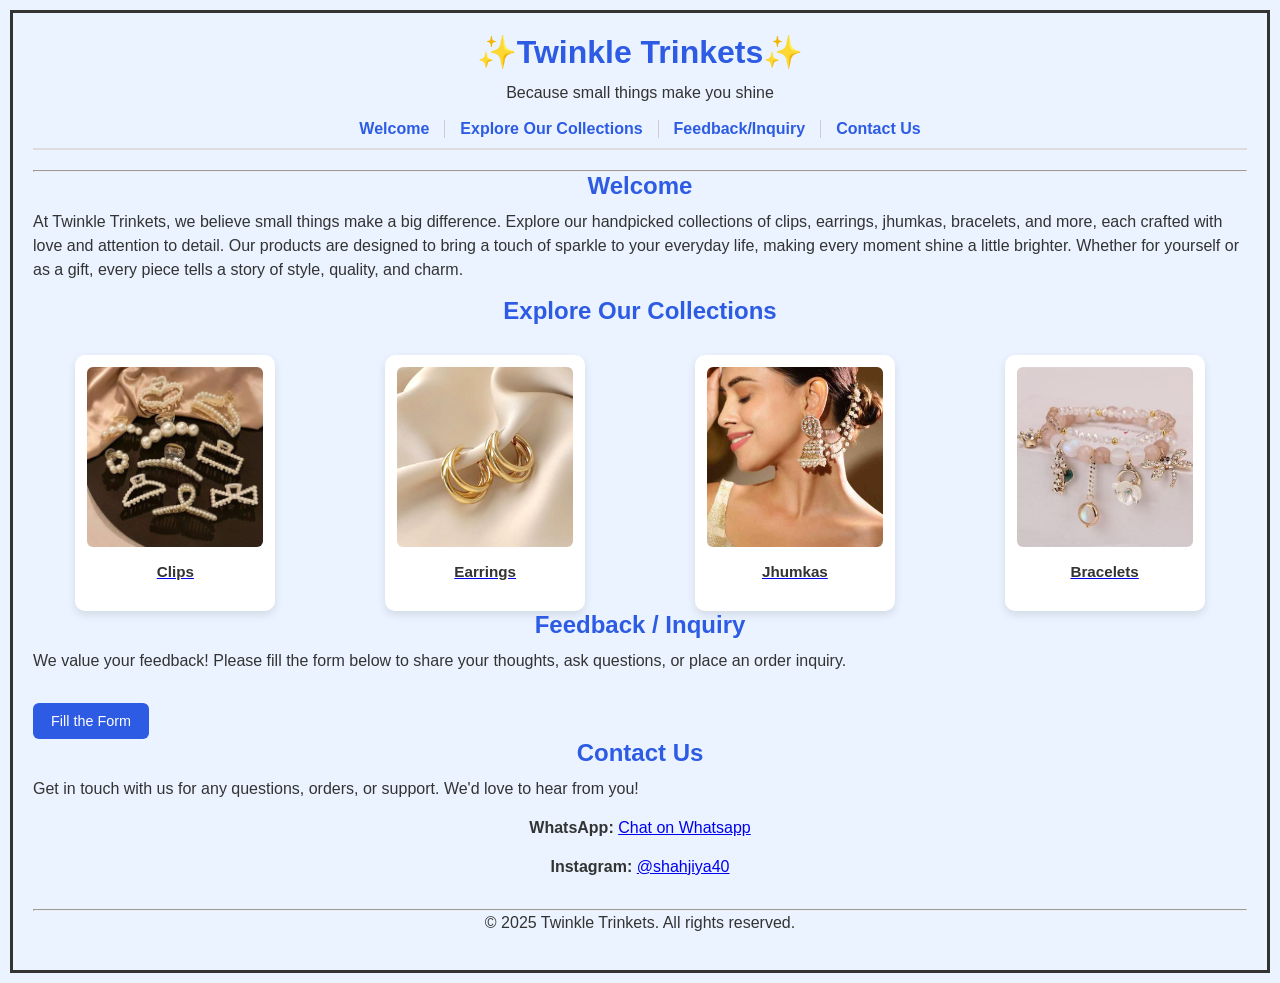
<file: index.html>
<!DOCTYPE html>
<html lang="en">
<head>
<meta charset="UTF-8">
<meta name="viewport" content="width=device-width, initial-scale=1.0">
<title>Twinkle Trinkets</title>
<link rel="stylesheet" href="style.css"> <!-- External CSS -->
</head>
<body>
  <div class="site-container">

    <!-- Header -->
    <header>
      <center>
        <h1>✨Twinkle Trinkets✨</h1>
        <p class="tagline">Because small things make you shine</p>
      </center>
    </header>

    <!-- Navigation Menu -->
    <nav>
      <ul>
        <li><a href="#Introduction">Welcome</a></li>
        <li><a href="#Products">Explore Our Collections</a></li>
        <li><a href="#Feedback">Feedback/Inquiry</a></li>
        <li><a href="#Contact">Contact Us</a></li>
      </ul>
    </nav>
    <hr>

    <!-- Intro Section -->
    <section id="Introduction">
      <h1><b>Welcome</b></h1>
      <p>
        At Twinkle Trinkets, we believe small things make a big difference. Explore our handpicked collections of clips, earrings, jhumkas, bracelets, and more, each crafted with love and attention to detail. 
        Our products are designed to bring a touch of sparkle to your everyday life, making every moment shine a little brighter. Whether for yourself or as a gift, every piece tells a story of style, quality, and charm.
      </p>
    </section>

    <!-- Products Section -->
    <section id="Products">
      <h1><b>Explore Our Collections</b></h1>
      <div class="grid">
        <div class="polaroid" style="--polaroid-color: #FFC0CB;"> <!-- Pink -->
          <a href="clips.html">
            <img src="images/clips/1.1.jpeg" alt="Clips">
            <p>Clips</p>
          </a>
        </div>
        <div class="polaroid" style="--polaroid-color: #90EE90;"> <!-- Green -->
          <a href="earrings.html">
            <img src="images/earrings/2.9.jpeg" alt="Earrings">
            <p>Earrings</p>
          </a>
        </div>
        <div class="polaroid" style="--polaroid-color: #ADD8E6;"> <!-- Blue -->
          <a href="jhumkas.html">
            <img src="images/jhumkas/3.1.jpeg" alt="Jhumkas">
            <p>Jhumkas</p>
          </a>
        </div>
        <div class="polaroid" style="--polaroid-color: #FFFACD;"> <!-- Yellow -->
          <a href="bracelet.html">
            <img src="images/bracelets/4.1.jpeg" alt="Bracelets">
            <p>Bracelets</p>
          </a>
        </div>
      </div>
    </section>

    <!-- Feedback Section -->
    <section id="Feedback">
      <h1><b>Feedback / Inquiry</b></h1>
      <p>
        We value your feedback! Please fill the form below to share your thoughts, ask questions, or place an order inquiry.
      </p>
      <a href="form/form.html" class="form-link">
        Fill the Form
      </a>
    </section>

    <!-- Contact Section -->
    <section id="Contact">
      <h1><b>Contact Us</b></h1>
      <p>Get in touch with us for any questions, orders, or support. We'd love to hear from you!</p>
      <center>
        <p><strong>WhatsApp:</strong>
          <a href="https://wa.me/919076311401" target="_blank">Chat on Whatsapp</a>
        </p>
        <p><strong>Instagram:</strong>
          <a href="https://instagram.com/shahjiya40" target="_blank">@shahjiya40</a>
        </p>
      </center>
    </section>

    <!-- Footer -->
    <footer>
      <hr>
      <p>© 2025 Twinkle Trinkets. All rights reserved.</p>
    </footer>

  </div> <!-- site-container -->
</body>
</html>
</file>
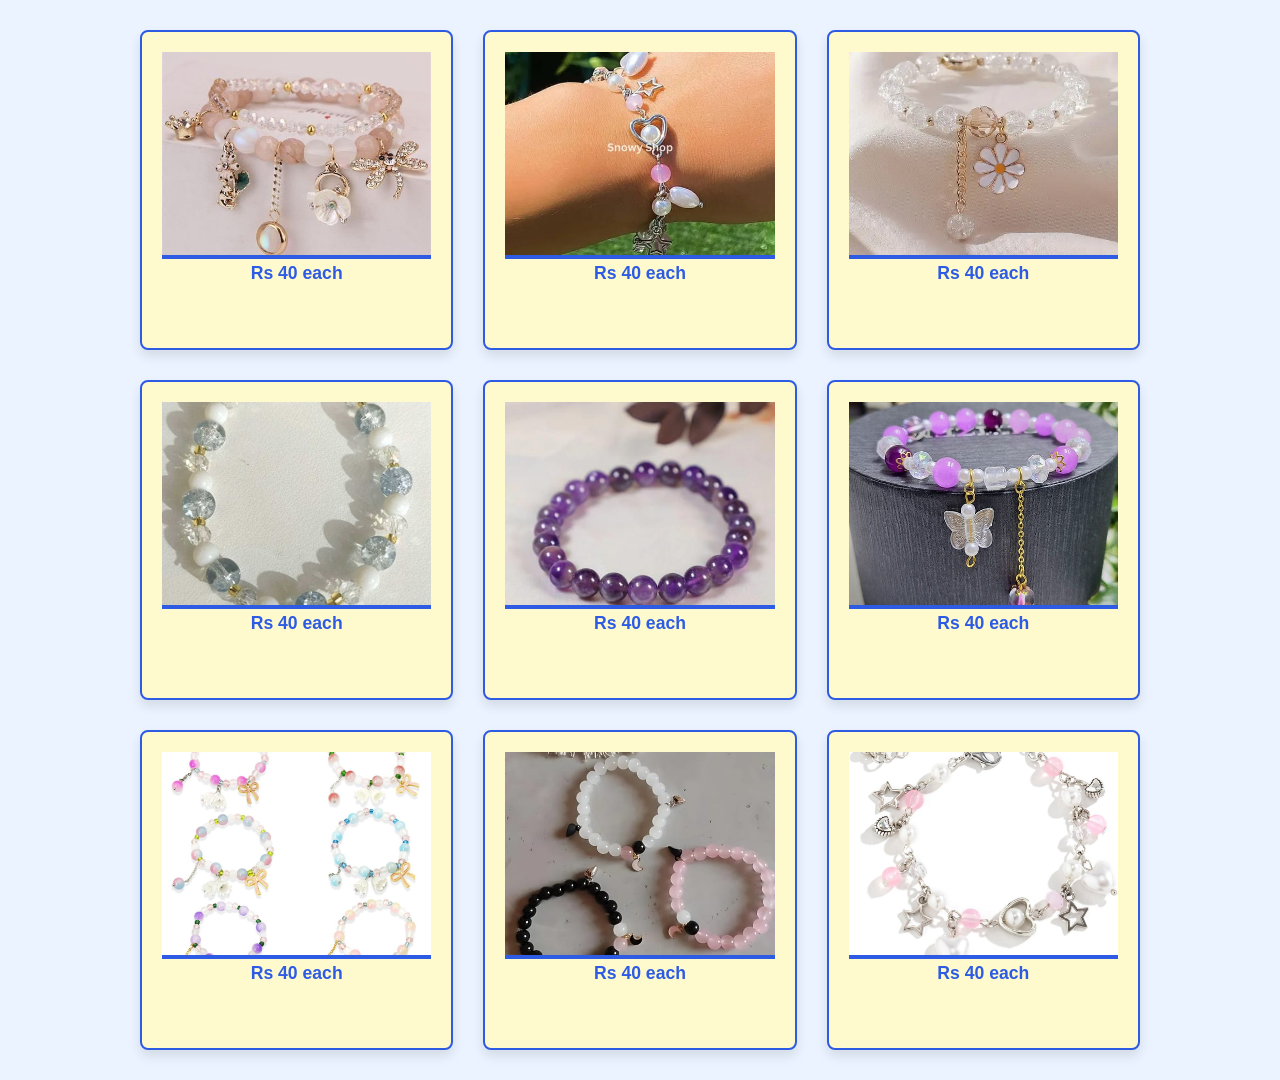
<file: bracelet.html>
<!DOCTYPE html>
<html lang="en">
<head>
<meta charset="UTF-8">
<meta name="viewport" content="width=device-width, initial-scale=1.0">
<title>Twinkle Trinkets Bracelets</title>

<style>
/* ===== CUSTOM COLOR: change this single line ===== */
:root {
  --accent-color: #2D5BE3;   /* <--- CHANGE THIS COLOR AS YOU NEED */
}
/* ================================================ */

* { box-sizing: border-box; margin: 0; padding: 0; }

body {
  background: #EAF3FF;
  font-family: sans-serif;
  padding: 30px;
}

.grid {
  display: grid;
  grid-template-columns: repeat(3, 1fr);
  gap: 30px;
  max-width: 1000px;
  margin: 0 auto;
}

.card {
  background: #FFFACD;
  border-radius: 8px;
  border: 2px solid var(--accent-color);
  box-shadow: 0 6px 12px rgba(0,0,0,0.1);
  text-align: center;
  overflow: hidden;
  display: flex;
  flex-direction: column;
  height: 320px;
  padding: 20px 20px 20px 20px; /* Polaroid bottom space */
  transition: transform 0.2s;
}

.card:hover {
  transform: scale(1.03);
}

.card img {
  width: 100%;
  height: 75%;
  object-fit: cover;
  border-bottom: 4px solid var(--accent-color);
}

.card p {
  flex: 1;
  display: flex;
  align-items: center;
  justify-content: center;
  font-size: 1.1rem;
  color: var(--accent-color);
  font-weight: bold;
}

a {
  text-decoration: none;
  color: inherit;
  display: block;
  height: 100%;
}
/* ===== MOBILE FIX ===== */
@media (max-width: 768px) {
  .grid {
    grid-template-columns: repeat(2, 1fr); /* 2 per row */
    gap: 15px;
  }

  .card {
    height: auto;
  }

  .card img {
    height: auto;
  }
}

@media (max-width: 480px) {
  .grid {
    grid-template-columns: 1fr; /* 1 per row */
  }
}
</style>
</head>

<body>

<div class="grid">
  <div class="card">
    <a href="https://www.instagram.com/shahjiya40" target="_blank">
      <img src="images/bracelets/4.1.jpeg" alt="">
      <p>Rs 40 each</p>
    </a>
  </div>

  <div class="card">
    <a href="https://www.instagram.com/shahjiya40" target="_blank">
      <img src="images/bracelets/4.2.jpeg" alt="">
      <p>Rs 40 each</p>
    </a>
  </div> 

  <div class="card">
    <a href="https://www.instagram.com/shahjiya40" target="_blank">
      <img src="images/bracelets/4.3.jpeg" alt="">
      <p>Rs 40 each</p>
    </a>
  </div>

  <div class="card">
    <a href="https://www.instagram.com/shahjiya40" target="_blank">
      <img src="images/bracelets/4.4.jpeg" alt="">
      <p>Rs 40 each</p>
    </a>
  </div>

  <div class="card">
    <a href="https://www.instagram.com/shahjiya40" target="_blank">
      <img src="images/bracelets/4.5.jpeg" alt="">
      <p>Rs 40 each</p>
    </a>
  </div>

  <div class="card">
    <a href="https://www.instagram.com/shahjiya40" target="_blank">
      <img src="images/bracelets/4.6.jpeg" alt="">
      <p>Rs 40 each</p>
    </a>
  </div>

  <div class="card">
    <a href="https://www.instagram.com/shahjiya40" target="_blank">
      <img src="images/bracelets/4.7.jpeg" alt="">
      <p>Rs 40 each</p>
    </a>
  </div>

  <div class="card">
    <a href="https://www.instagram.com/shahjiya40" target="_blank">
      <img src="images/bracelets/4.8.jpeg" alt="">
      <p>Rs 40 each</p>
    </a>
  </div>

  <div class="card">
    <a href="https://www.instagram.com/shahjiya40" target="_blank">
      <img src="images/bracelets/4.9.jpeg" alt="">
      <p>Rs 40 each</p>
    </a>
  </div>
</div>

</body>
</html>
</file>
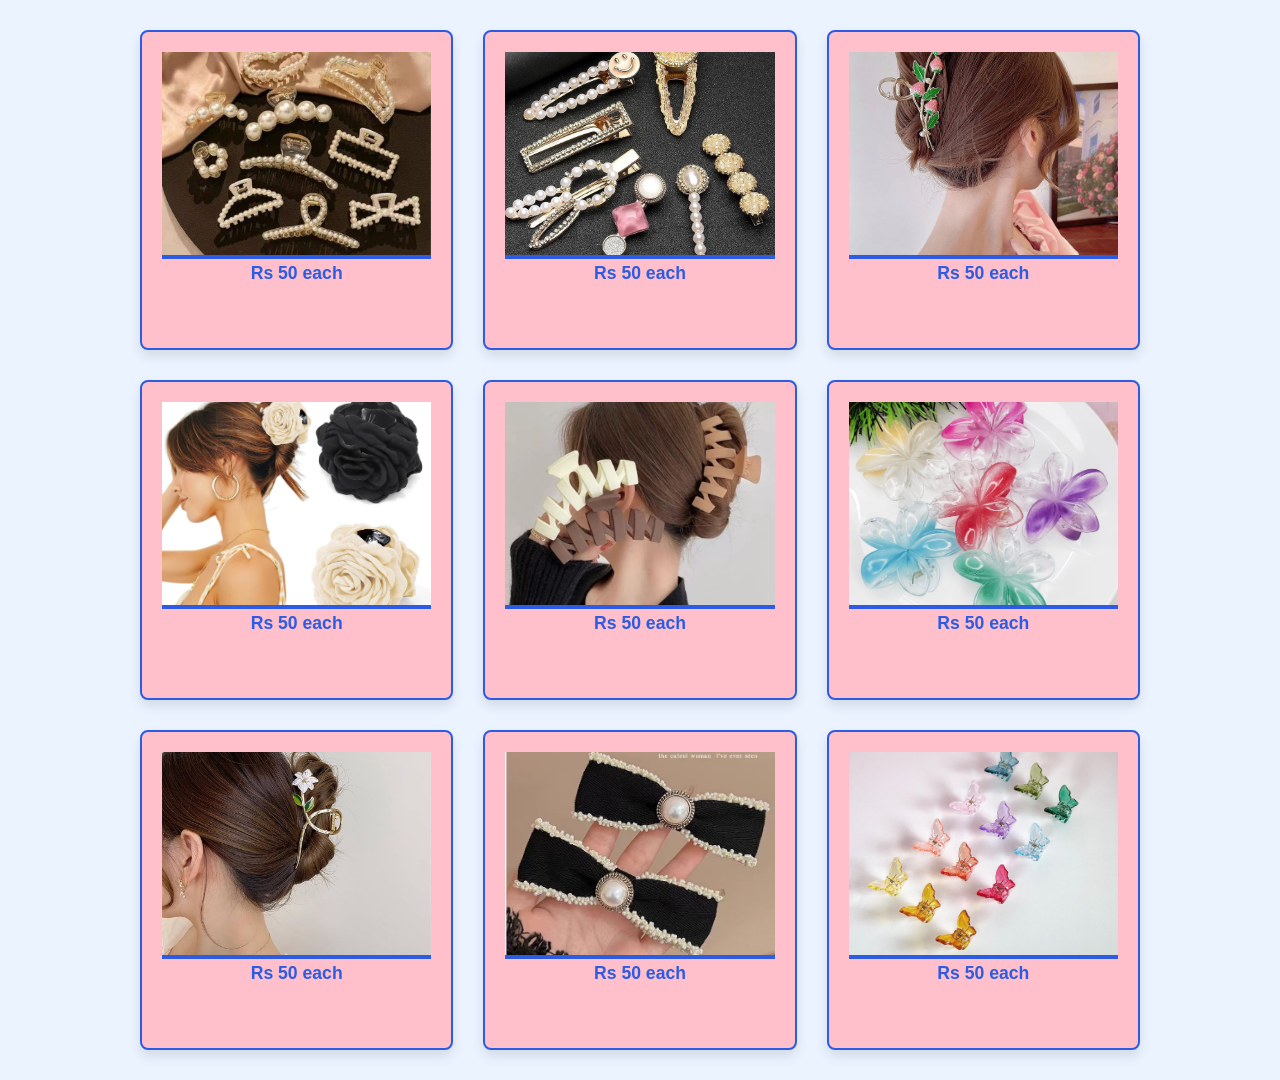
<file: clips.html>
<!DOCTYPE html>
<html lang="en">
<head>
<meta charset="UTF-8">
<meta name="viewport" content="width=device-width, initial-scale=1.0">
<title>Twinkle Trinkets Clips</title>

<style>
/* ===== CUSTOM COLOR: change this single line ===== */
:root {
  --accent-color: #2D5BE3;   /* <--- CHANGE THIS COLOR AS YOU NEED */
}
/* ================================================ */

* { box-sizing: border-box; margin: 0; padding: 0; }

body {
  background: #EAF3FF;
  font-family: sans-serif;
  padding: 30px;
}

.grid {
  display: grid;
  grid-template-columns: repeat(3, 1fr);
  gap: 30px;
  max-width: 1000px;
  margin: 0 auto;
}

.card {
  background: #FFC0CB;
  border-radius: 8px;
  border: 2px solid var(--accent-color);
  box-shadow: 0 6px 12px rgba(0,0,0,0.1);
  text-align: center;
  overflow: hidden;
  display: flex;
  flex-direction: column;
  height: 320px;
  padding: 20px 20px 20px 20px; /* Polaroid bottom space */
  transition: transform 0.2s;
}

.card:hover {
  transform: scale(1.03);
}

.card img {
  width: 100%;
  height: 75%;
  object-fit: cover;
  border-bottom: 4px solid var(--accent-color);
}

.card p {
  flex: 1;
  display: flex;
  align-items: center;
  justify-content: center;
  font-size: 1.1rem;
  color: var(--accent-color);
  font-weight: bold;
}

a {
  text-decoration: none;
  color: inherit;
  display: block;
  height: 100%;
}
/* ===== MOBILE FIX ===== */
@media (max-width: 768px) {
  .grid {
    grid-template-columns: repeat(2, 1fr); /* 2 per row */
    gap: 15px;
  }

  .card {
    height: auto;
  }

  .card img {
    height: auto;
  }
}

@media (max-width: 480px) {
  .grid {
    grid-template-columns: 1fr; /* 1 per row */
  }
}
</style>
</head>

<body>

<div class="grid">
  <div class="card">
    <a href="https://www.instagram.com/shahjiya40" target="_blank">
      <img src="images/clips/1.1.jpeg" alt="">
      <p>Rs 50 each</p>
    </a>
  </div>

  <div class="card">
    <a href="https://www.instagram.com/shahjiya40" target="_blank">
      <img src="images/clips/1.2.jpeg" alt="">
      <p>Rs 50 each</p>
    </a>
  </div>

  <div class="card">
    <a href="https://www.instagram.com/shahjiya40" target="_blank">
      <img src="images/clips/1.3.jpeg" alt="">
      <p>Rs 50 each</p>
    </a>
  </div>

  <div class="card">
    <a href="https://www.instagram.com/shahjiya40" target="_blank">
      <img src="images/clips/1.4.jpeg" alt="">
      <p>Rs 50 each</p>
    </a>
  </div>

  <div class="card">
    <a href="https://www.instagram.com/shahjiya40" target="_blank">
      <img src="images/clips/1.5.jpeg" alt="">
      <p>Rs 50 each</p>
    </a>
  </div>

  <div class="card">
    <a href="https://www.instagram.com/shahjiya40" target="_blank">
      <img src="images/clips/1.6.jpeg" alt="">
      <p>Rs 50 each</p>
    </a>
  </div>

  <div class="card">
    <a href="https://www.instagram.com/shahjiya40" target="_blank">
      <img src="images/clips/1.7.jpeg" alt="">
      <p>Rs 50 each</p>
    </a>
  </div>

  <div class="card">
    <a href="https://www.instagram.com/shahjiya40" target="_blank">
      <img src="images/clips/1.8.jpeg" alt="">
      <p>Rs 50 each</p>
    </a>
  </div>

  <div class="card">
    <a href="https://www.instagram.com/shahjiya40" target="_blank">
      <img src="images/clips/1.9.jpeg" alt="">
      <p>Rs 50 each</p>
    </a>
  </div>
</div>

</body>
</html>
</file>
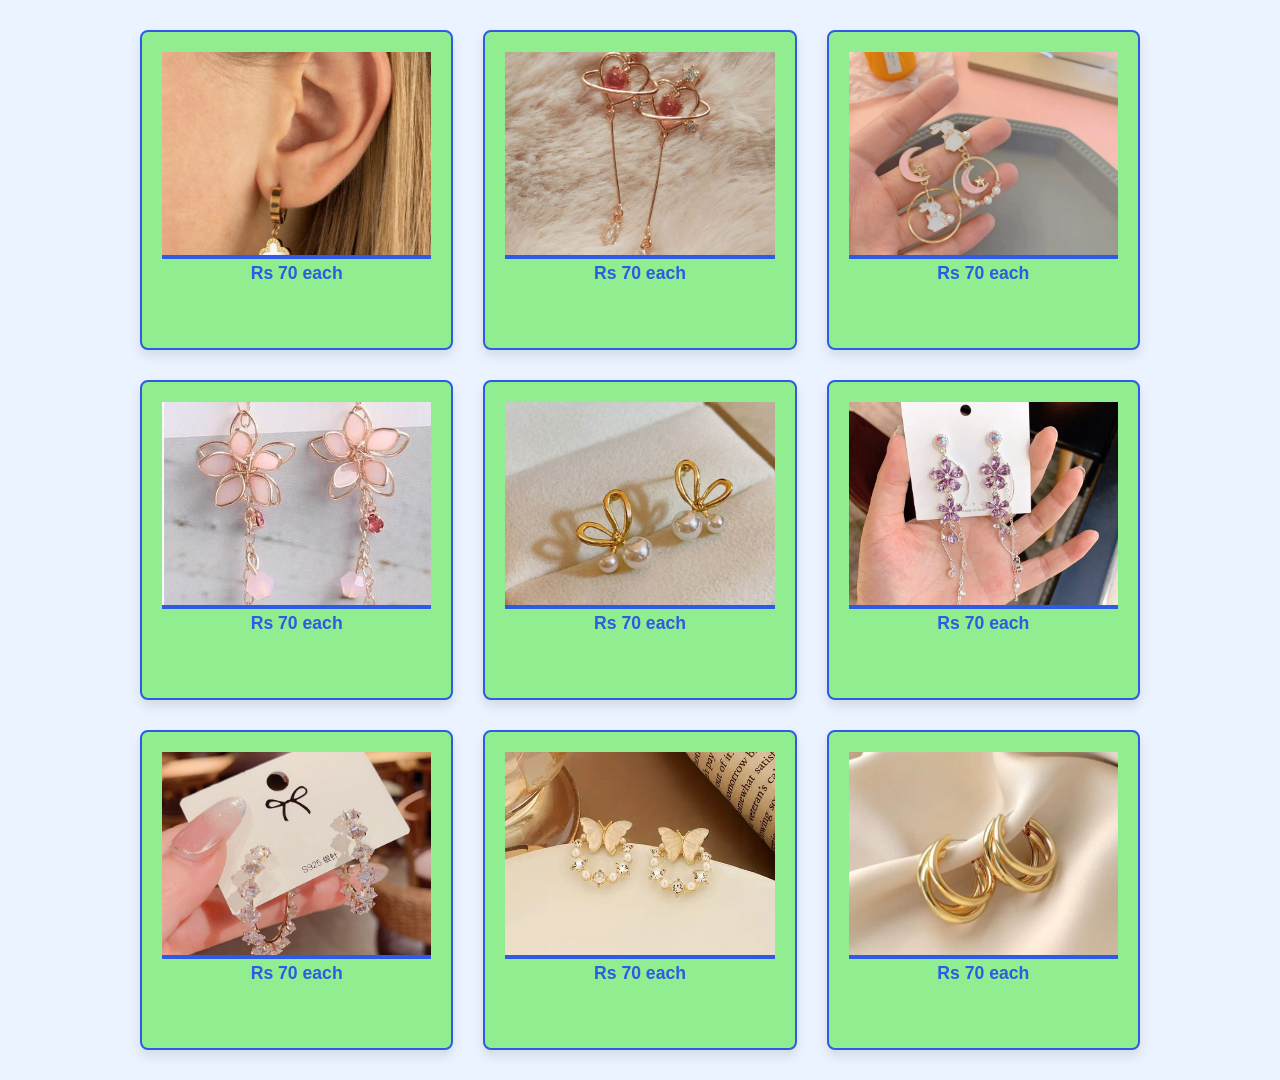
<file: earrings.html>
<!DOCTYPE html>
<html lang="en">
<head>
<meta charset="UTF-8">
<meta name="viewport" content="width=device-width, initial-scale=1.0">
<title>Twinkle Trinkets Earrings</title>

<style>
/* ===== CUSTOM COLOR: change this single line ===== */
:root {
  --accent-color: #2D5BE3;   /* <--- CHANGE THIS COLOR AS YOU NEED */
}
/* ================================================ */

* { box-sizing: border-box; margin: 0; padding: 0; }

body {
  background: #EAF3FF;
  font-family: sans-serif;
  padding: 30px;
}

.grid {
  display: grid;
  grid-template-columns: repeat(3, 1fr);
  gap: 30px;
  max-width: 1000px;
  margin: 0 auto;
}

.card {
  background: #90EE90;
  border-radius: 8px;
  border: 2px solid var(--accent-color);
  box-shadow: 0 6px 12px rgba(0,0,0,0.1);
  text-align: center;
  overflow: hidden;
  display: flex;
  flex-direction: column;
  height: 320px;
  padding: 20px 20px 20px 20px; /* Polaroid bottom space */
  transition: transform 0.2s;
}

.card:hover {
  transform: scale(1.03);
}

.card img {
  width: 100%;
  height: 75%;
  object-fit: cover;
  border-bottom: 4px solid var(--accent-color);
}

.card p {
  flex: 1;
  display: flex;
  align-items: center;
  justify-content: center;
  font-size: 1.1rem;
  color: var(--accent-color);
  font-weight: bold;
}

a {
  text-decoration: none;
  color: inherit;
  display: block;
  height: 100%;
}
/* ===== MOBILE FIX ===== */
@media (max-width: 768px) {
  .grid {
    grid-template-columns: repeat(2, 1fr); /* 2 per row */
    gap: 15px;
  }

  .card {
    height: auto;
  }

  .card img {
    height: auto;
  }
}

@media (max-width: 480px) {
  .grid {
    grid-template-columns: 1fr; /* 1 per row */
  }
}
</style>
</head>

<body>

<div class="grid">
  <div class="card">
    <a href="https://www.instagram.com/shahjiya40" target="_blank">
      <img src="images/earrings/2.1.jpeg" alt="">
      <p>Rs 70 each</p>
    </a>
  </div>

  <div class="card">
    <a href="https://www.instagram.com/shahjiya40" target="_blank">
      <img src="images/earrings/2.2.jpeg" alt="">
      <p>Rs 70 each</p>
    </a>
  </div> 

  <div class="card">
    <a href="https://www.instagram.com/shahjiya40" target="_blank">
      <img src="images/earrings/2.3.jpeg" alt="">
      <p>Rs 70 each</p>
    </a>
  </div>

  <div class="card">
    <a href="https://www.instagram.com/shahjiya40" target="_blank">
      <img src="images/earrings/2.4.jpeg" alt="">
      <p>Rs 70 each</p>
    </a>
  </div>

  <div class="card">
    <a href="https://www.instagram.com/shahjiya40" target="_blank">
      <img src="images/earrings/2.5.jpeg" alt="">
      <p>Rs 70 each</p>
    </a>
  </div>

  <div class="card">
    <a href="https://www.instagram.com/shahjiya40" target="_blank">
      <img src="images/earrings/2.6.jpeg" alt="">
      <p>Rs 70 each</p>
    </a>
  </div>

  <div class="card">
    <a href="https://www.instagram.com/shahjiya40" target="_blank">
      <img src="images/earrings/2.7.jpeg" alt="">
      <p>Rs 70 each</p>
    </a>
  </div>

  <div class="card">
    <a href="https://www.instagram.com/shahjiya40" target="_blank">
      <img src="images/earrings/2.8.jpeg" alt="">
      <p>Rs 70 each</p>
    </a>
  </div>

  <div class="card">
    <a href="https://www.instagram.com/shahjiya40" target="_blank">
      <img src="images/earrings/2.9.jpeg" alt="">
      <p>Rs 70 each</p>
    </a>
  </div>
</div>

</body>
</html>
</file>
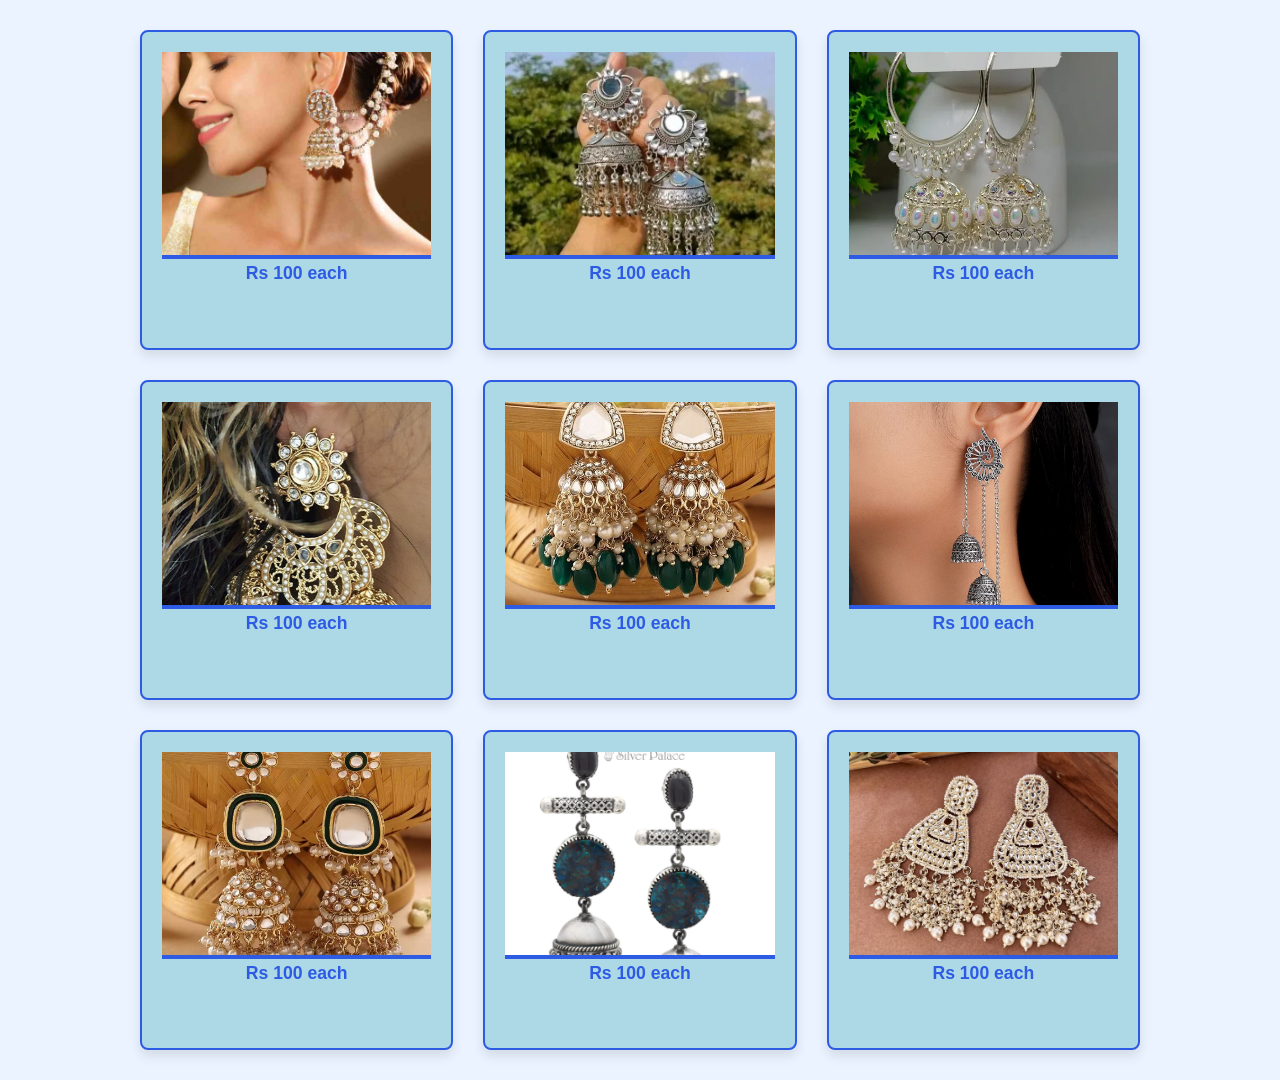
<file: jhumkas.html>
<!DOCTYPE html>
<html lang="en">
<head>
<meta charset="UTF-8">
<meta name="viewport" content="width=device-width, initial-scale=1.0">
<title>Twinkle Trinkets Jhumkas</title>

<style>
/* ===== CUSTOM COLOR: change this single line ===== */
:root {
  --accent-color: #2D5BE3;   /* <--- CHANGE THIS COLOR AS YOU NEED */
}
/* ================================================ */

* { box-sizing: border-box; margin: 0; padding: 0; }

body {
  background: #EAF3FF;
  font-family: sans-serif;
  padding: 30px;
}

.grid {
  display: grid;
  grid-template-columns: repeat(3, 1fr);
  gap: 30px;
  max-width: 1000px;
  margin: 0 auto;
}

.card {
  background: #ADD8E6;
  border-radius: 8px;
  border: 2px solid var(--accent-color);
  box-shadow: 0 6px 12px rgba(0,0,0,0.1);
  text-align: center;
  overflow: hidden;
  display: flex;
  flex-direction: column;
  height: 320px;
  padding: 20px 20px 20px 20px; /* Polaroid bottom space */
  transition: transform 0.2s;
}

.card:hover {
  transform: scale(1.03);
}

.card img {
  width: 100%;
  height: 75%;
  object-fit: cover;
  border-bottom: 4px solid var(--accent-color);
}

.card p {
  flex: 1;
  display: flex;
  align-items: center;
  justify-content: center;
  font-size: 1.1rem;
  color: var(--accent-color);
  font-weight: bold;
}

a {
  text-decoration: none;
  color: inherit;
  display: block;
  height: 100%;
}
/* ===== MOBILE FIX ===== */
@media (max-width: 768px) {
  .grid {
    grid-template-columns: repeat(2, 1fr); /* 2 per row */
    gap: 15px;
  }

  .card {
    height: auto;
  }

  .card img {
    height: auto;
  }
}

@media (max-width: 480px) {
  .grid {
    grid-template-columns: 1fr; /* 1 per row */
  }
}
</style>
</head>

<body>

<div class="grid">
  <div class="card">
    <a href="https://www.instagram.com/shahjiya40" target="_blank">
      <img src="images/jhumkas/3.1.jpeg" alt="">
      <p>Rs 100 each</p>
    </a>
  </div>

  <div class="card">
    <a href="https://www.instagram.com/shahjiya40" target="_blank">
      <img src="images/jhumkas/3.2.jpeg" alt="">
      <p>Rs 100 each</p>
    </a>
  </div> 

  <div class="card">
    <a href="https://www.instagram.com/shahjiya40" target="_blank">
      <img src="images/jhumkas/3.3.jpeg" alt="">
      <p>Rs 100 each</p>
    </a>
  </div>

  <div class="card">
    <a href="https://www.instagram.com/shahjiya40" target="_blank">
      <img src="images/jhumkas/3.4.jpeg" alt="">
      <p>Rs 100 each</p>
    </a>
  </div>

  <div class="card">
    <a href="https://www.instagram.com/shahjiya40" target="_blank">
      <img src="images/jhumkas/3.5.jpeg" alt="">
      <p>Rs 100 each</p>
    </a>
  </div>

  <div class="card">
    <a href="https://www.instagram.com/shahjiya40" target="_blank">
      <img src="images/jhumkas/3.6.jpeg" alt="">
      <p>Rs 100 each</p>
    </a>
  </div>

  <div class="card">
    <a href="https://www.instagram.com/shahjiya40" target="_blank">
      <img src="images/jhumkas/3.7.jpeg" alt="">
      <p>Rs 100 each</p>
    </a>
  </div>

  <div class="card">
    <a href="https://www.instagram.com/shahjiya40" target="_blank">
      <img src="images/jhumkas/3.8.jpeg" alt="">
      <p>Rs 100 each</p>
    </a>
  </div>

  <div class="card">
    <a href="https://www.instagram.com/shahjiya40" target="_blank">
      <img src="images/jhumkas/3.9.jpeg" alt="">
      <p>Rs 100 each</p>
    </a>
  </div>
</div>

</body>
</html>
</file>
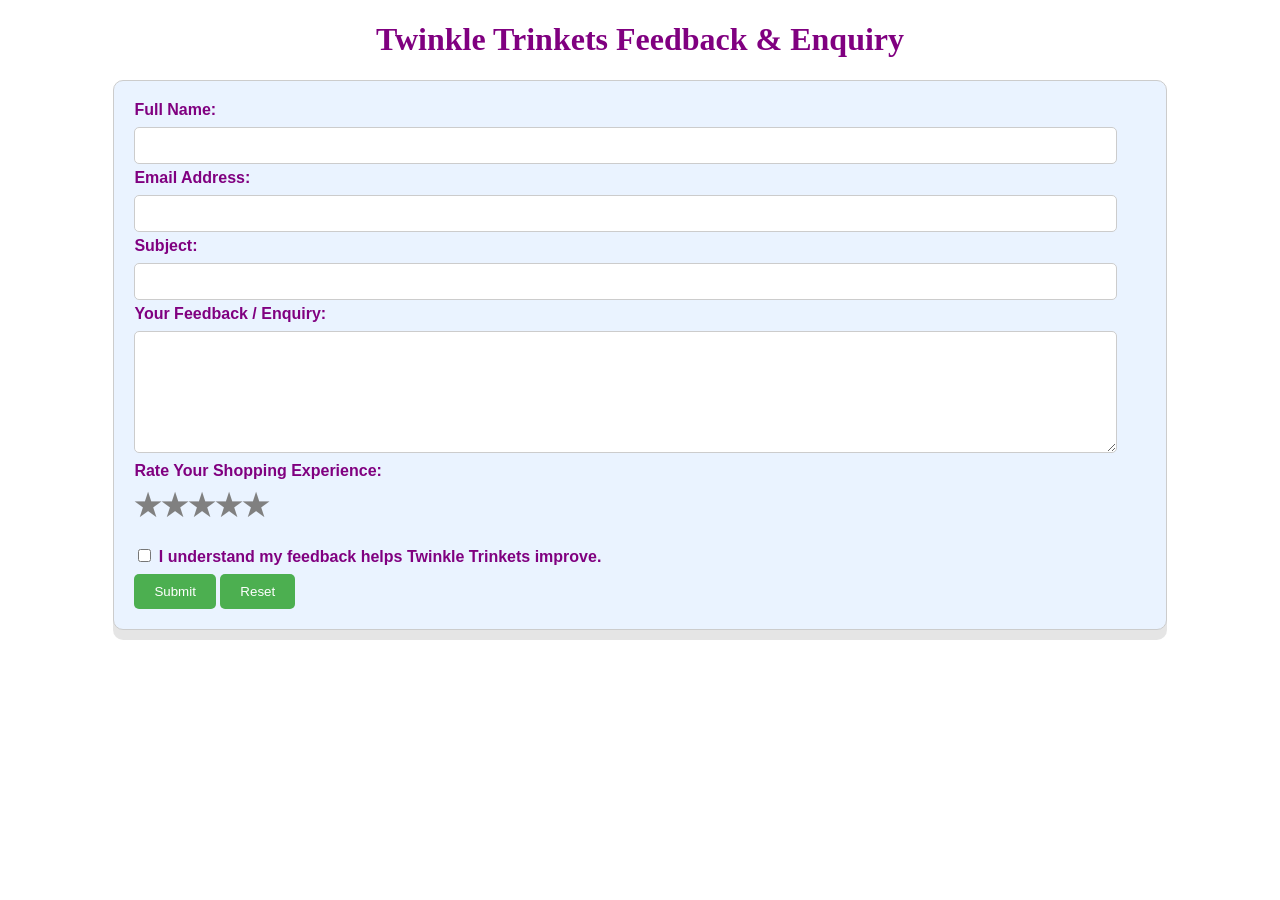
<file: form/form.html>
<!DOCTYPE html>
<html>
<head>
  <title>Twinkle Trinkets Feedback & Enquiry</title>
  <style>
    form {
      width: 80%;
      margin: 10px auto;
      padding: 20px;
      border: 1px solid #ccc;
      border-radius: 10px;
      box-shadow: 0 10px rgba(0,0,0,0.1);
      background-color: #EAF3FF;
	  color:purple;
      font-family: Arial, sans-serif;
    }
    label { display: block; margin-bottom: 8px; font-weight: bold; }
    input[type="text"],
    input[type="email"],
    textarea {
      width: 95%;
      padding: 10px;
      margin-bottom: 5px;
      border: 1px solid #ccc;
      border-radius: 5px;
    }
    textarea { resize: vertical; min-height: 100px; }

    /* Star rating */
    .stars {
      display: inline-flex;
      flex-direction: row-reverse;
      margin-bottom: 15px;
    }
    .stars input { display: none; }
    .stars label {
      font-size: 30px;
      color: gray;
      cursor: pointer;
    }
    .stars input:checked ~ label { color: purple; }

    button {
      padding: 10px 20px;
      background-color: #4CAF50;
      color: white;
      border: none;
      border-radius: 5px;
      cursor: pointer;
    }
    button:hover { background-color: #45a049; }
  </style>
</head>
<body>

<h1 align="center" style="color:purple;">Twinkle Trinkets Feedback & Enquiry</h1>

<!-- ✅ Action now points to the thank-you page -->
<form action="thankyou.html" method="get">
  <label for="name">Full Name:</label>
  <input type="text" id="name" name="name" required>

  <label for="email">Email Address:</label>
  <input type="email" id="email" name="email" required>

  <label for="subject">Subject:</label>
  <input type="text" id="subject" name="subject" required>

  <label for="message">Your Feedback / Enquiry:</label>
  <textarea id="message" name="message" required></textarea>

  <label>Rate Your Shopping Experience:</label>
  <div class="stars">
    <input type="radio" id="s5" name="rating" value="5"><label for="s5">★</label>
    <input type="radio" id="s4" name="rating" value="4"><label for="s4">★</label>
    <input type="radio" id="s3" name="rating" value="3"><label for="s3">★</label>
    <input type="radio" id="s2" name="rating" value="2"><label for="s2">★</label>
    <input type="radio" id="s1" name="rating" value="1"><label for="s1">★</label>
  </div>

  <label>
    <input type="checkbox" name="agree" required>
    I understand my feedback helps Twinkle Trinkets improve.
  </label>

  <button type="submit">Submit</button>
  <button type="reset">Reset</button>
</form>

</body>
</html>
</file>
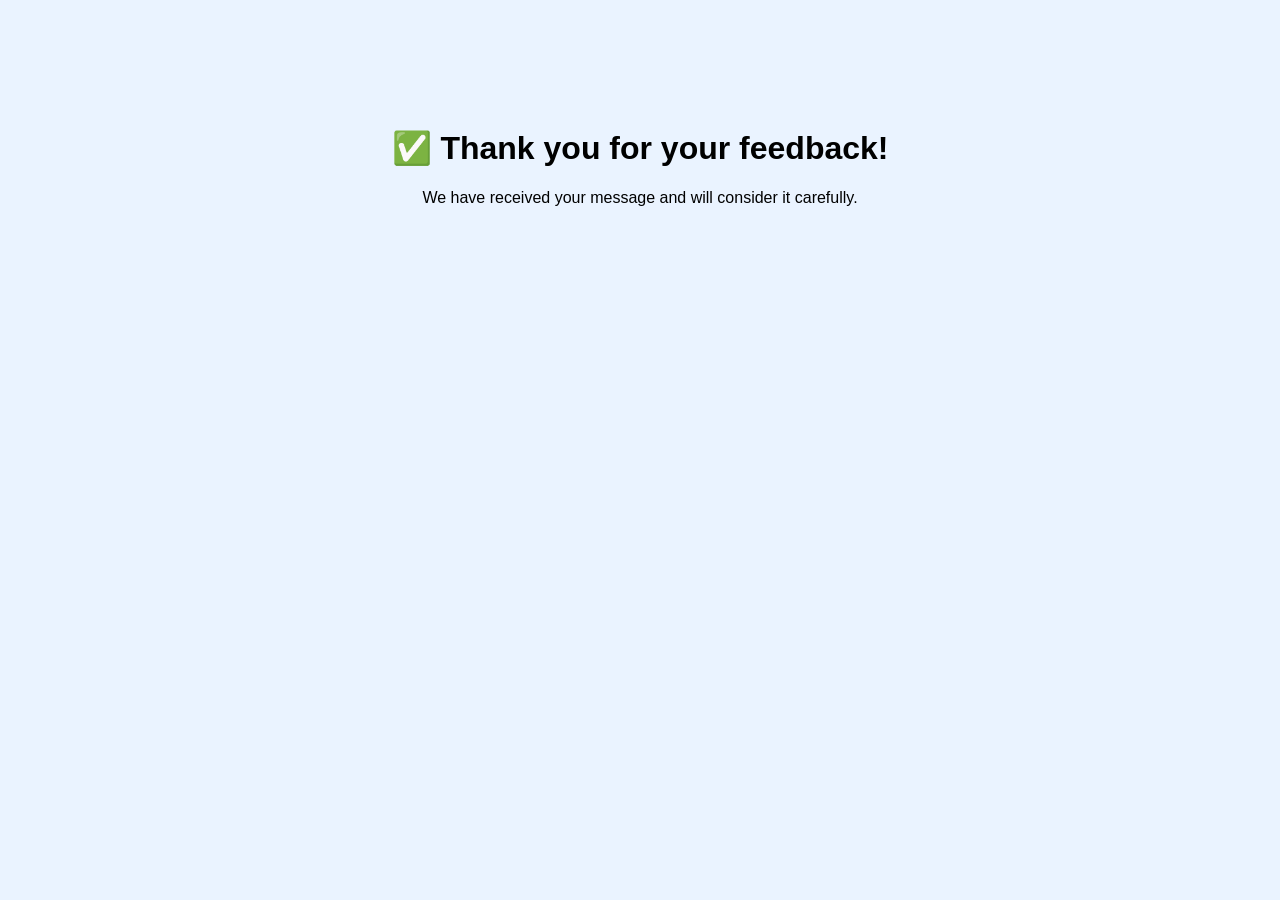
<file: form/thankyou.html>
<!DOCTYPE html>
<html>
<head>
  <title>Thank You</title>
  <style>
    body {
      background-color: #EAF3FF ;
      font-family: Arial, sans-serif;
      text-align: center;
      padding-top: 100px;
    }
  </style>
</head>
<body>
  <h1>✅ Thank you for your feedback!</h1>
  <p>We have received your message and will consider it carefully.</p>
</body>
</html>
</file>
<file: style.css>
/* ========== CUSTOM COLORS ========== */
:root {
  --main-bg-color: #EAF3FF;
  --main-font-color: #333333;
  --accent-color: #2D5BE3;
}

/* ========== GLOBAL STYLES ========== */
* { box-sizing: border-box; margin: 0; padding: 0; }

body {
  font-family: Arial, sans-serif;
  background: var(--main-bg-color);
  color: var(--main-font-color);
  padding: 20px;
  border: 3px solid;
  margin: 10px;
}

h1, h2, h3 { 
  color: var(--accent-color); 
  text-align: center;
  margin-bottom: 10px;
}

p { 
  line-height: 1.5; 
  margin-bottom: 15px; 
}

/* ========== NAVIGATION ========== */
nav ul {
  display: flex;
  justify-content: center;
  list-style: none;
  margin-bottom: 20px;
  flex-wrap: wrap;
  border-bottom: 2px solid #ddd;
  padding-bottom: 10px;
}

nav ul li {
  padding: 0 15px;
  border-right: 1px solid #ccc;
}

nav ul li:last-child {
  border-right: none;
}

nav ul li a {
  text-decoration: none;
  color: var(--accent-color);
  font-weight: 600;
}

nav ul li a:hover {
  color: #000;
}

/* ========== GRID ========== */
.grid {
  display: grid;
  grid-template-columns: repeat(4, 1fr);
  gap: 25px;
  justify-items: center;
  margin-top: 30px;
}

/* ========== PRODUCT CARD ========== */
.polaroid {
  background: white;
  padding: 12px;
  border-radius: 10px;
  box-shadow: 0 4px 10px rgba(0,0,0,0.1);
  text-align: center;
  transition: all 0.3s ease;
  width: 200px;
}

.polaroid:hover {
  transform: translateY(-5px);
  box-shadow: 0 8px 18px rgba(0,0,0,0.2);
}

.polaroid img {
  width: 100%;
  height: 180px;
  object-fit: cover;
  border-radius: 6px;
}

.polaroid p {
  margin-top: 10px;
  font-weight: 600;
  color: #333;
  font-size: 0.95rem;
}

/* ========== BUTTON ========== */
.form-link {
  display: inline-block;
  margin-top: 15px;
  padding: 10px 18px;
  background: var(--accent-color);
  color: white;
  text-decoration: none;
  border-radius: 6px;
  font-size: 0.9rem;
}

.form-link:hover {
  background: #1f47c7;
}

/* ========== FOOTER ========== */
footer { 
  text-align: center; 
  margin-top: 30px; 
}

/* ========== RESPONSIVE DESIGN ========== */

/* Tablet */
@media (max-width: 768px) {

  body {
    padding: 10px;
    margin: 5px;
  }

  .grid {
    grid-template-columns: repeat(2, 1fr);
    gap: 15px;
  }

  .polaroid {
    width: 100%;
  }

  .polaroid img {
    height: auto;
  }
}

/* Mobile */
@media (max-width: 480px) {

  .grid {
    grid-template-columns: 1fr;
  }
}
</file>
